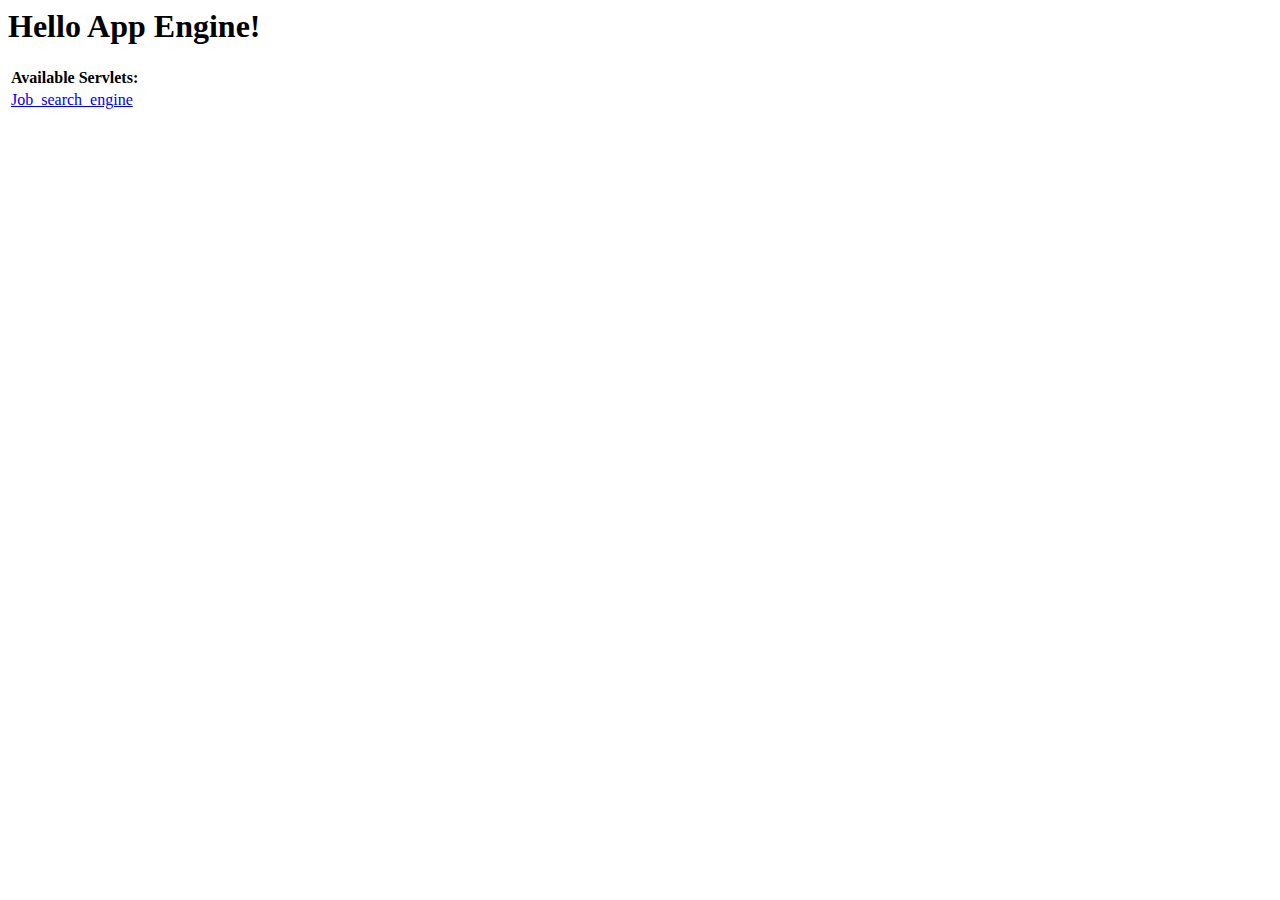
<file: job_search_engine/WebContent/index.html>
<!DOCTYPE HTML PUBLIC "-//W3C//DTD HTML 4.01 Transitional//EN">
<!-- The HTML 4.01 Transitional DOCTYPE declaration-->
<!-- above set at the top of the file will set     -->
<!-- the browser's rendering engine into           -->
<!-- "Quirks Mode". Replacing this declaration     -->
<!-- with a "Standards Mode" doctype is supported, -->
<!-- but may lead to some differences in layout.   -->

<html>
  <head>
    <meta http-equiv="content-type" content="text/html; charset=UTF-8">
    <title>Hello App Engine</title>
  </head>

  <body>
    <h1>Hello App Engine!</h1>
	
    <table>
      <tr>
        <td colspan="2" style="font-weight:bold;">Available Servlets:</td>        
      </tr>
      <tr>
        <td><a href="job_search_engine">Job_search_engine</a></td>
      </tr>
    </table>
  </body>
</html>
</file>
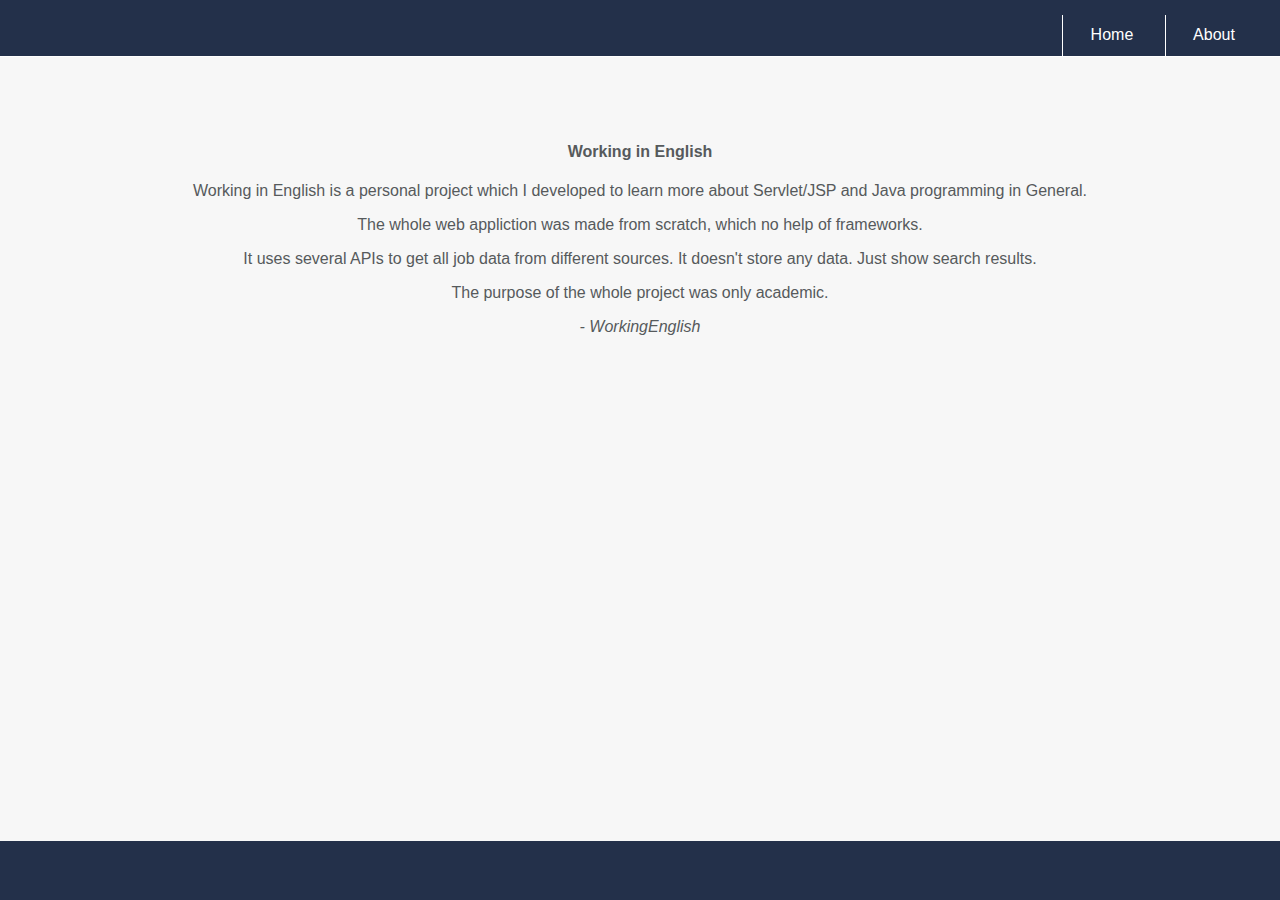
<file: job_search_engine/WebContent/about.html>
<!DOCTYPE html>
<html>
	<head>
		<link rel="stylesheet" href="css/style_main_page.css" />
		<title>Berlin Jobs - About</title>
	</head>
	<body>
		<div class="container">
			<div class="up-page">
				<div class = "menu_options">
					<p><a href="mainPage.html">Home</a></p>
					<p><a href="about.html">About</a></p>
				</div>
			</div>
			<div class="center-down-page">
				<div class="about-central-message">
					<h4>Working in English</h4>
					<p>Working in English is a personal project which I developed to learn more about Servlet/JSP and Java programming in General.</p>
					
					<p>The whole web appliction was made from scratch, which no help of frameworks.</p>
					
	            	<p>It uses several APIs to get all job data from different sources. It doesn't store any data. Just show search results.</p>
	
	            	<p>The purpose of the whole project was only academic.</p>
	            	
	            	<p><i>- WorkingEnglish</i>
				</div>
			</div>
		</div>
	</body>
</html>
</file>
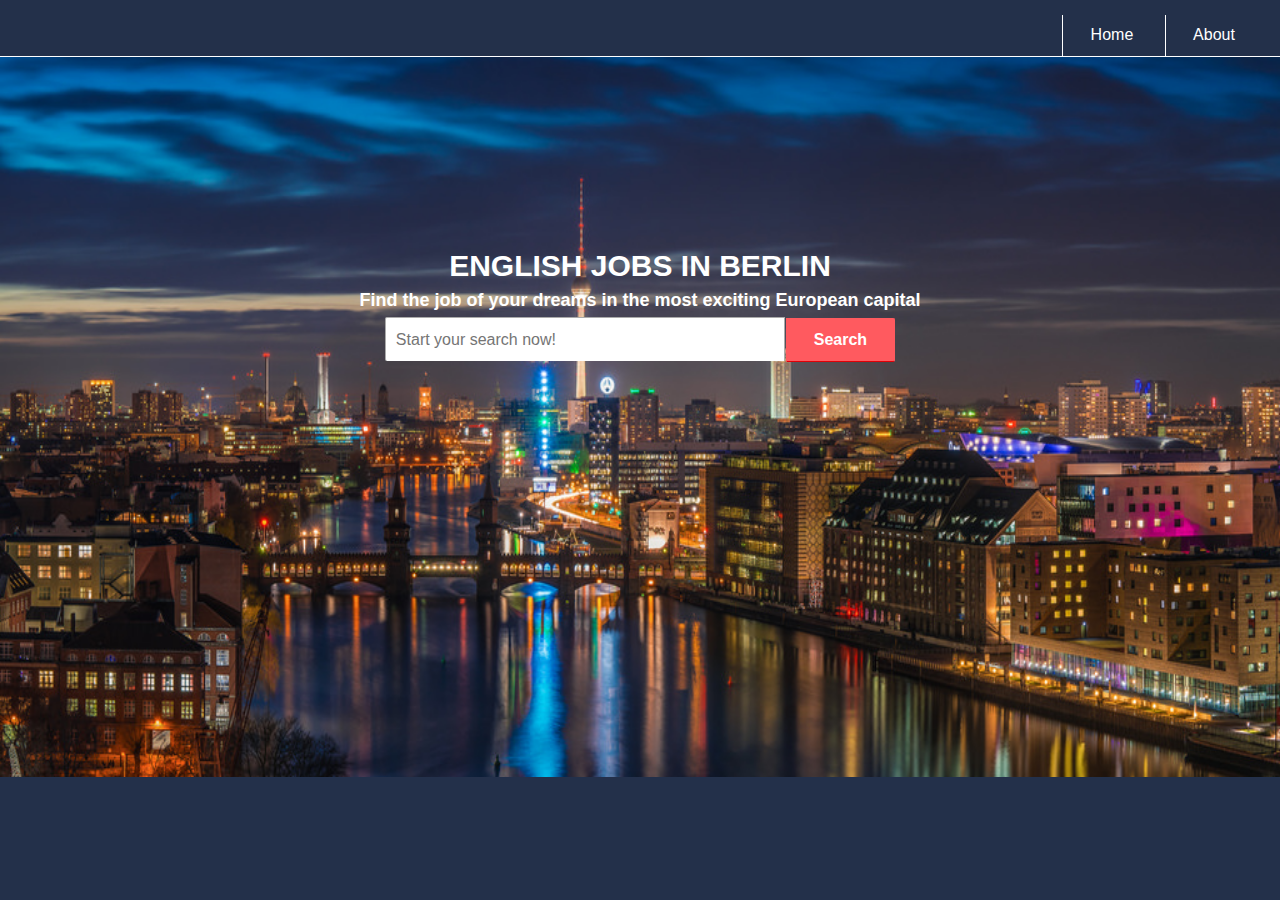
<file: job_search_engine/WebContent/mainPage.html>
<!DOCTYPE html>
<html>
	<head>
		<link rel="stylesheet" href="css/style_main_page.css" />
		<title>Berlin Jobs</title>
	</head>
	<body>
		<div class="container">
			<div class="up-page">
				<div class = "menu_options">
					<p><a href="mainPage.html">Home</a></p>
					<p><a href="about.html">About</a></p>
				</div>
			</div>
			<div class="center-down-page">
				<div class="central-statement">
					<div id="central-message">
						<div id="title">
							English Jobs in Berlin
						</div>
						<div id="subtitle">
							Find the job of your dreams in the most exciting European capital
						</div>
					</div>
					<form id="central-form" action="InitSearch" method="get">
				 		<div class="wrapper-form">
					 		<input id="search-form" type="text" name="Search" placeholder="Start your search now!"></input>
							<input id="search-button" type="submit" value="Search"></input>
						</div>
					</form>
				</div>
			</div>
		</div>
	</body>
</html>
</file>
<file: job_search_engine/WebContent/css/style_main_page.css>
html,body{
	background-color: #23304A;
	margin: 0%;
	padding: 0%;
	width: 100%;
	height:100%;
}

.container{
	background-color: #23304A;
	position: absolute;
	top: 0%;
	margin: 0%;
	padding: 0%;
	width: 100%;
	height: 100%;
}

.center-down-page{
	background-image: url('../images/berlin_skyline_night.jpg');
	background-size: 100% 100%;
    background-repeat: no-repeat;
	position: relative;
	top: 0%;
	margin: 0%;
	padding: 0%;
	width: 100%;
	height: 80%;
}

.up-page{
	background-color: #23304A;
	width: 100%;

	border-bottom-color: white;
	border-bottom-style: solid;
	border-bottom-width: 1px;

	overflow: hidden;
}

.menu_options {

	width: 17%;
	
	float: right;
	margin-top: 2%;
	margin-bottom: 1%;	
	font-family: Circular,"Helvetica Neue",Helvetica,Arial,sans-serif;
	color: #565A5C;
	
}

.menu_options p{

	padding-left: 12.5%;
	padding-right: 12.5%;
	padding-top: 5%;
	padding-bottom: 6%;

	display: inline;

	color: #FFF;

	border-left: #FFF solid 1px;
}

.menu_options p a{
	text-decoration: none;
	color: #FFF;
}

#central-message{
	font-size: 30px;
	font-weight: 900;
	font-family: Circular,"Helvetica Neue",Helvetica,Arial,sans-serif;
	color: #FFF;
	text-align: center;
}

#title{
	text-transform: uppercase;
}

#subtitle{
	font-size: 18px;
	padding: 0.5%;
}

.central-statement{
	padding-top: 15%;
}

#central-form{
	box-sizing: border-box;
	color: #565A5C;
	font-family: Circular,"Helvetica Neue",Helvetica,Arial,sans-serif;
	font-size: 14px;
	line-height: 20.0167px;
	text-align: center;
	-moz-osx-font-smoothing: grayscale;
}

#search-form{
	background-color: #FFF;
	border-bottom-color: #AAA;
	border-bottom-left-radius: 2px;
	border-bottom-right-radius: 0px;
	border-bottom-style: solid;
	border-bottom-width: 0px;
	border-image-outset: 0 0 0 0;
	border-image-repeat: stretch stretch;
	border-image-slice: 100% 100% 100% 100%;
	border-image-source: none;
	border-image-width: 1 1 1 1;
	border-left-color: #AAA;
	border-left-style: solid;
	border-left-width: 1px;
	border-right-color: #AAA;
	border-right-style: solid;
	border-right-width: 1px;
	border-top-color: #AAA;
	border-top-left-radius: 2px;
	border-top-right-radius: 0px;
	border-top-style: solid;
	border-top-width: 1px;
	box-sizing: border-box;
	color: #565A5C;
	display: inline;
	font-family: Circular,"Helvetica Neue",Helvetica,Arial,sans-serif;
	font-size: 16px;
	height: 44px;
	line-height: 21.0167px;
	margin-bottom: 0px;
	margin-left: 0px;
	margin-right: 0px;
	margin-top: 0px;
	padding-bottom: 10px;
	padding-left: 10px;
	padding-right: 10px;
	padding-top: 10px;
	text-align: start;
	transition-delay: 0s;
	transition-duration: 0.2s;
	transition-property: border-color;
	transition-timing-function: cubic-bezier(0.25, 0.1, 0.25, 1);
	width: 400px;
	-moz-border-bottom-colors: none;
	-moz-border-left-colors: none;
	-moz-border-right-colors: none;
	-moz-border-top-colors: none;
	-moz-osx-font-smoothing: grayscale;
}



#search-button{
	background-attachment: scroll;
	background-clip: border-box;
	background-color: #FF5A5F;
	background-image: none;
	background-origin: padding-box;
	background-position: 0% 0%;
	background-repeat: repeat;
	background-size: auto auto;
	border-bottom-color: #E00007;
	border-bottom-left-radius: 0px;
	border-bottom-right-radius: 2px;
	border-bottom-style: solid;
	border-bottom-width: 1px;
	border-image-outset: 0 0 0 0;
	border-image-repeat: stretch stretch;
	border-image-slice: 100% 100% 100% 100%;
	border-image-source: none;
	border-image-width: 1 1 1 1;
	border-left-color: #FF5A5F;
	border-left-style: solid;
	border-left-width: 1px;
	border-right-color: #FF5A5F;
	border-right-style: solid;
	border-right-width: 1px;
	border-top-color: #FF5A5F;
	border-top-left-radius: 0px;
	border-top-right-radius: 2px;
	border-top-style: solid;
	border-top-width: 1px;
	box-sizing: border-box;
	color: #FFF;
	cursor: pointer;
	display: inline;
	font-family: Circular,"Helvetica Neue",Helvetica,Arial,sans-serif;
	font-size: 16px;
	font-weight: 700;
	height: 44px;
	line-height: 22.8833px;
	margin-bottom: 0px;
	margin-left: -3px;
	margin-right: 0px;
	margin-top: 0px;
	padding-bottom: 9px;
	padding-left: 27px;
	padding-right: 27px;
	padding-top: 9px;
	text-align: center;
	text-transform: none;
	vertical-align: baseline;
	white-space: nowrap;
	-moz-border-bottom-colors: none;
	-moz-border-left-colors: none;
	-moz-border-right-colors: none;
	-moz-border-top-colors: none;
	-moz-osx-font-smoothing: grayscale;
	-moz-user-select: none;
}

.about-central-message{
	
	background-color: #F7F7F7;
	width: 100%;
	height: 100%;
	padding-top: 5%;

	text-decoration: none;
	text-align: center;
	
	

	font-family: Circular,"Helvetica Neue",Helvetica,Arial,sans-serif;
	color: #565A5C;
	
}
</file>
